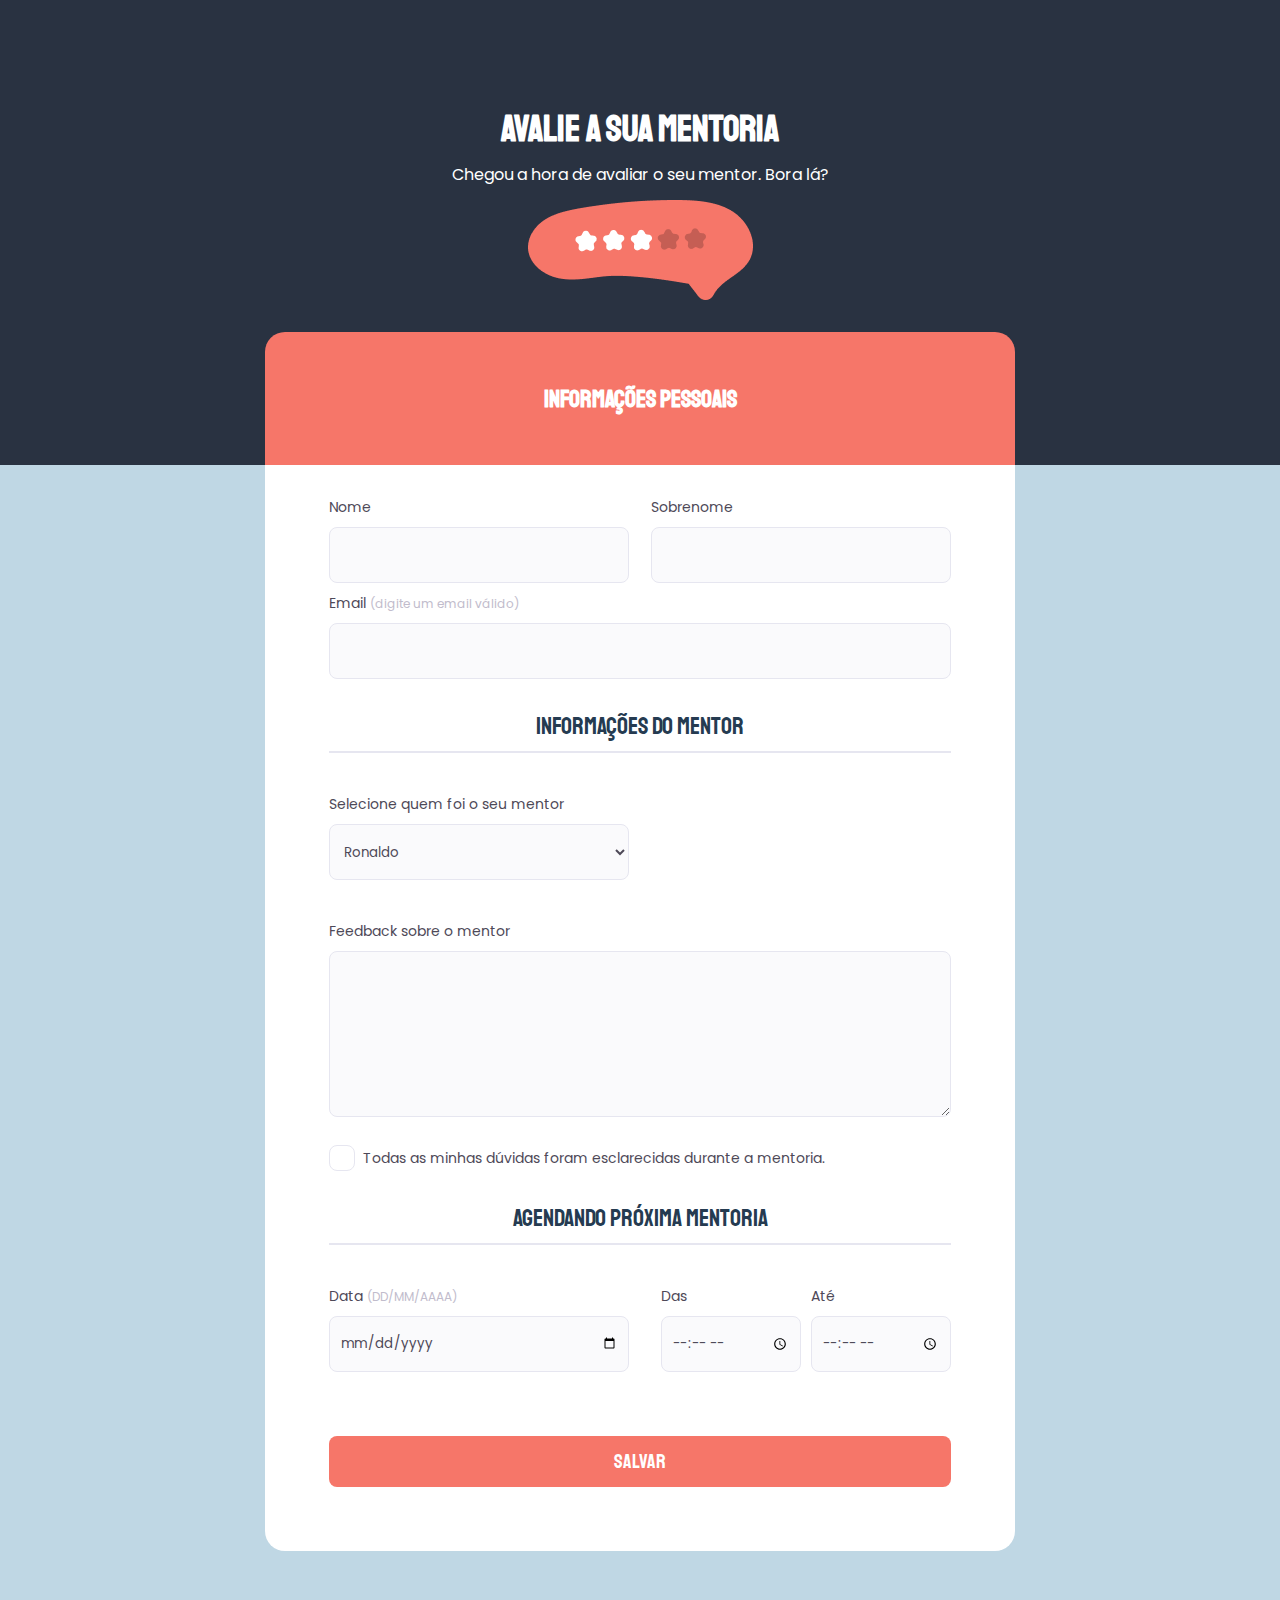
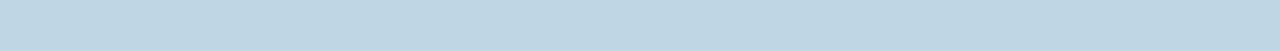
<file: formulario-avancado/index.html>
<!DOCTYPE html>
<html lang="en">
<head>
  <link rel="preconnect" href="https://fonts.googleapis.com">
  <link rel="preconnect" href="https://fonts.gstatic.com" crossorigin>

  <meta charset="UTF-8">
  <meta name="viewport" content="width=device-width, initial-scale=1.0">
  <title>Desafio Avançado</title>

  <link href="https://fonts.googleapis.com/css2?family=Poppins:ital,wght@0,100;0,200;0,300;0,400;0,500;0,600;0,700;0,800;0,900;1,100;1,200;1,300;1,400;1,500;1,600;1,700;1,800;1,900&family=Staatliches&display=swap" rel="stylesheet">

  <link rel="stylesheet" href="style.css">
</head>
<body>
  <div class="page">
    <header>
      <h1>Avalie a sua mentoria</h1>

      <p>Chegou a hora de avaliar o seu mentor. Bora lá?</p>

      <img src="images/img1.png" alt="Avaliação com estrelas">

      <div class="top">
        <h2>Informações pessoais</h2>
      </div>
    </header>

    <form id="my-form">
      <fieldset class="fieldset-wrapper">    
        <div class="col-2">
          <div class="input-wrapper">
            <label for="user-name">Nome</label>
            <input type="text" id="user-name" />
          </div>
  
          <div class="input-wrapper">
            <label for="last-user-name">Sobrenome</label>
            <input type="text" id="last-user-name" />
          </div>
        </div>

        <div class="input-wrapper">
          <label for="email">Email <span>(digite um email válido)</span></label>
          <input type="email" id="email" />
        </div>
      </fieldset>

      <fieldset class="fieldset-wrapper">
        <legend class="legend-title">Informações do mentor</legend>

        <div class="line"></div>

        <div class="input-wrapper">
          <label for="mentor">Selecione quem foi o seu mentor</label>
          <select id="mentor">
            <option value="Ronaldo">Ronaldo</option>
            <option value="Neymar">Neymar</option>
            <option value="Vampeta">Vampeta</option>
          </select>
        </div>

        <div class="input-wrapper">
          <label for="mentor-feedback">Feedback sobre o mentor</label>
          <textarea id="mentor-feedback"></textarea>
        </div>

        <div class="checkbox-wrapper">
          <input type="checkbox" id="checkbox">
          <label for="checkbox">Todas as minhas dúvidas foram esclarecidas durante a mentoria.</label>
        </div>
      </fieldset>

      <fieldset class="fieldset-wrapper">
        <legend>Agendando próxima mentoria</legend>

        <div class="line"></div>

        <div class="col-3">
          <div class="input-wrapper">
            <label for="event-data">Data <span>(DD/MM/AAAA)</span></label>
            <input type="date" id="event-data">
          </div>
  
          <div class="input-wrapper">
            <label for="event-begin">Das</label>
            <input type="time" id="event-begin">
          </div>
  
          <div class="input-wrapper">
            <label for="event-end">Até</label>
            <input type="time" id="event-end">
          </div>
        </div>
      </fieldset>

      <input 
      class="button" 
      type='submit' 
      form="my-form" 
      value="Salvar" />
    </form>
  </div>
</body>
</html>
</file>
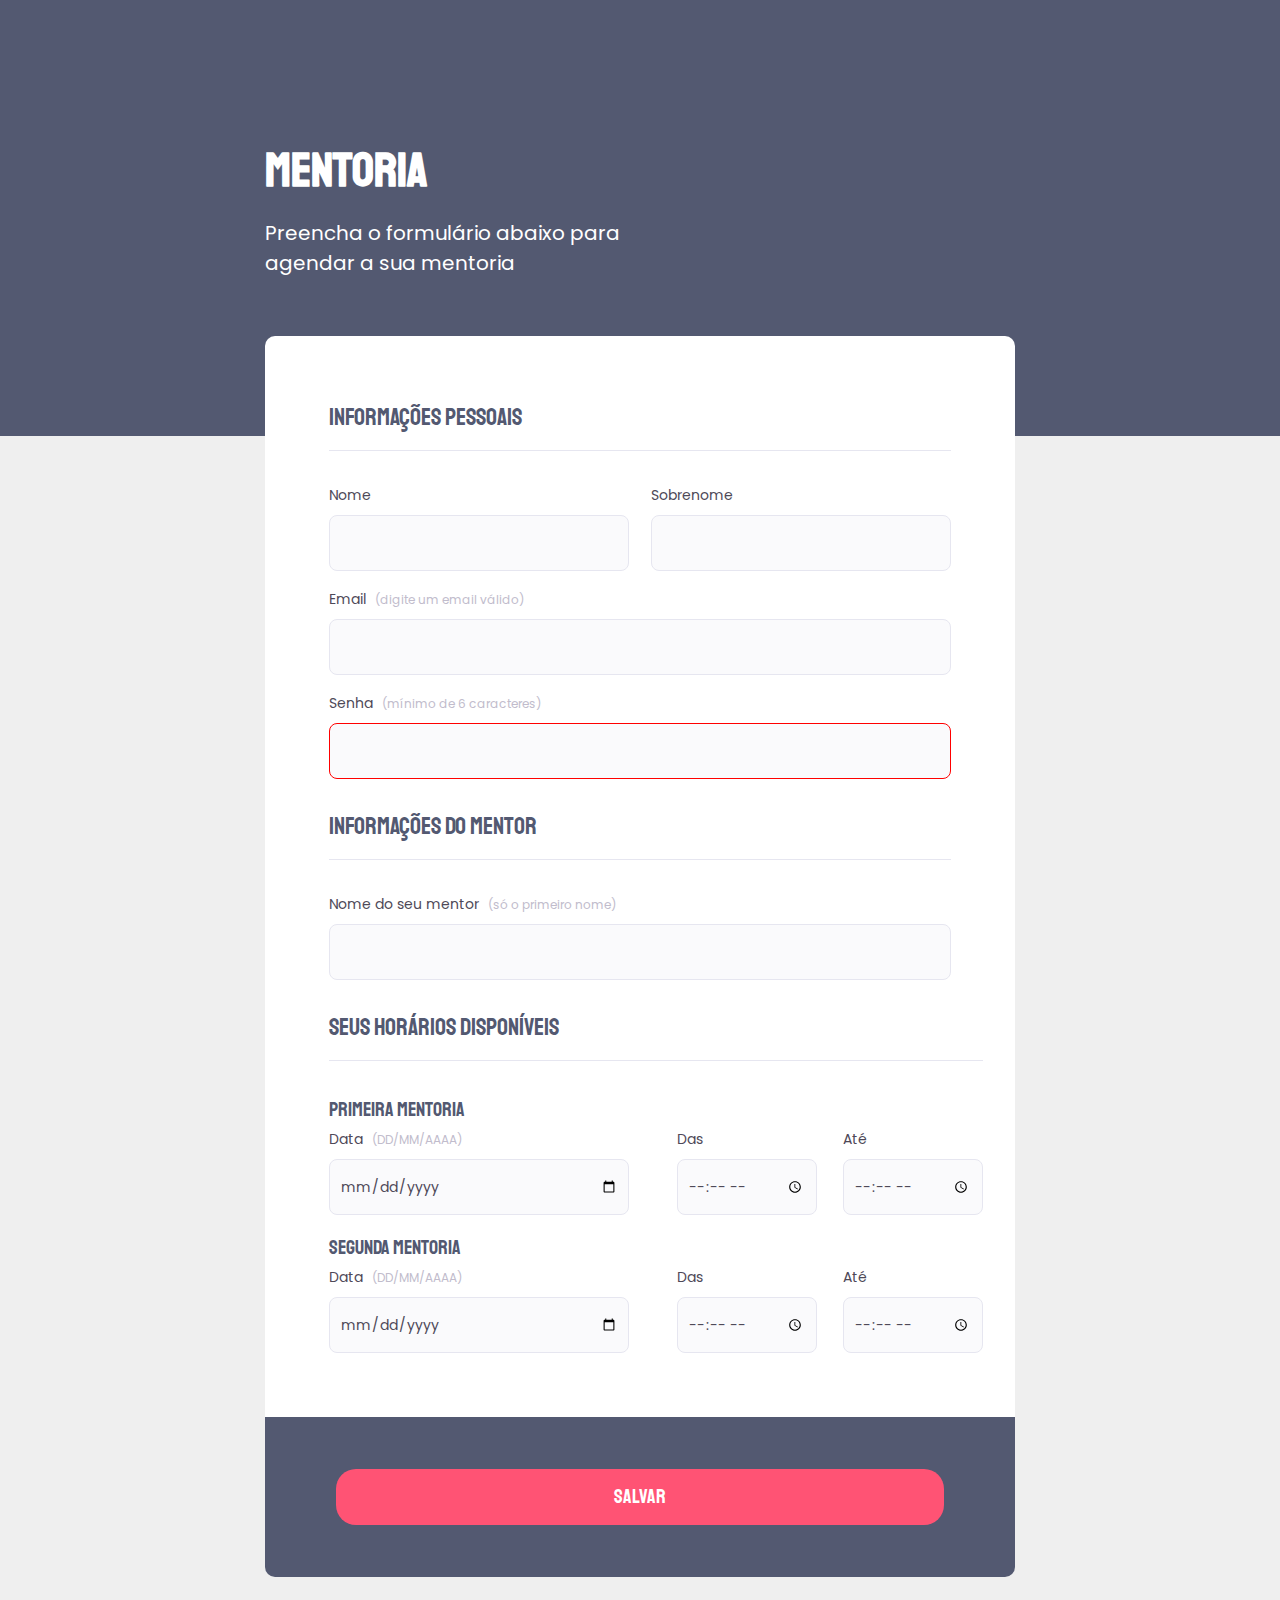
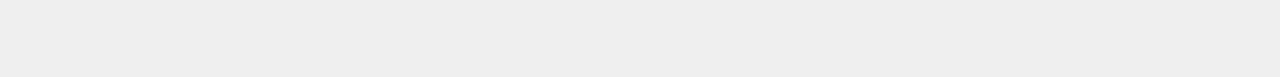
<file: formulario-intermediario/index.html>
<!DOCTYPE html>
<html lang="pt-br">

<head>
  <link rel="preconnect" href="https://fonts.googleapis.com">
  <link rel="preconnect" href="https://fonts.gstatic.com" crossorigin>

  <meta charset="UTF-8">
  <meta name="viewport" content="width=device-width, initial-scale=1.0">
  <title>Desafio intermediário</title>

  <link
    href="https://fonts.googleapis.com/css2?family=Poppins:ital,wght@0,100;0,200;0,300;0,400;0,500;0,600;0,700;0,800;0,900;1,100;1,200;1,300;1,400;1,500;1,600;1,700;1,800;1,900&family=Staatliches&display=swap"
    rel="stylesheet">

  <link rel="stylesheet" href="style.css">
</head>

<body>
  <div class="page">
    <header>
      <h1>Mentoria</h1>
      <p>Preencha o formulário abaixo para agendar a sua mentoria</p>
    </header>

    <form id="my-form">
      <fieldset class="fieldset-wrapper">
        <legend>Informações Pessoais</legend>

        <div class="input-wrapper-col-2">
          <div class="input-wrapper">
            <label for="name">Nome</label>
            <input type="text" id="name" />
          </div>

          <div class="input-wrapper">
            <label for="last-name">Sobrenome</label>
            <input type="text" id="last-name" />
          </div>
        </div>

        <div class="input-wrapper">
          <label for="email">Email <span>(digite um email válido)</span></label>
          <input type="email" id="email" />
        </div>

        <div class="input-wrapper">
          <label for="password">Senha <span>(mínimo de 6 caracteres)</span></label>
          <input 
            type="password" 
            id="password"
            required
            minlength="6" />
        </div>
      </fieldset>

      <fieldset class="fieldset-wrapper">
        <legend>Informações do mentor</legend>

        <div class="input-wrapper">
          <label for="mentor">Nome do seu mentor <span>(só o primeiro nome)</span></label>
          <input type="text" id="mentor" />
        </div>
      </fieldset>

      <fieldset class="fieldset-wrapper">
        <legend>Seus horários disponíveis</legend>

        <div class="mentorship">
          <p>Primeira Mentoria</p>

          <div class="col-3">
            <div class="input-wrapper">
              <label for="event-date">Data <span>(DD/MM/AAAA)</span></label>
              <input type="date" id="event-date" />
            </div>
  
            <div class="input-wrapper">
              <label for="event-begin">Das</label>
              <input type="time" id="event-begin" />
            </div>
  
            <div class="input-wrapper">
              <label for="event-end">Até</label>
              <input type="time" id="event-end" />
            </div>
          </div>
        </div>

        <div class="mentorship">
          <p>Segunda Mentoria</p>

          <div class="col-3">
            <div class="input-wrapper">
              <label for="event-date">Data <span>(DD/MM/AAAA)</span></label>
              <input type="date" id="event-date" />
            </div>
  
            <div class="input-wrapper">
              <label for="event-begin">Das</label>
              <input type="time" id="event-begin" />
            </div>
  
            <div class="input-wrapper">
              <label for="event-end">Até</label>
              <input type="time" id="event-end" />
            </div>
          </div>
        </div>
      </fieldset>
    </form>

    <footer>
      <input class='button' type="submit" form='my-form' value="Salvar">
    </footer>
  </div>
</body>

</html>
</file>
<file: formulario-avancado/style.css>
* {
  margin: 0;
  padding: 0;
  box-sizing: border-box;
}

body,
label,
input,
select {
  font-family: "Poppins", sans-serif;
}

body {
  background: #BFD7E4;
}

body::before {
  content: '';
  background: #293241;

  width: 100%;
  height: 465px;

  position: absolute;
  top: 0;
  left: 0;
  z-index: -1;
}

.page {
  width: 750px;
  margin: 0 auto;
}

header {
  display: flex;
  flex-direction: column;
  align-items: center;
}

header h1 {
  font-family: "Staatliches", sans-serif;
  font-size: 36px;
  color: #FFFFFF;

  margin-top: 107px;
}

header p {
  font-size: 16px;
  color: #FFFFFF;
  line-height: 46px;
  margin-bottom: 2px;
}

header .top {
  background: #F67669;
  border-radius: 20px 20px 0 0;
  width: 750px;
  height: 133px;

  display: flex;
  flex-direction: row;
  justify-content: center;

  margin-top: 32px;
}

header h2 {
  font-family: "Staatliches", sans-serif;
  font-size: 24px;
  line-height: 34px;
  color: #FFFFFF;

  margin: 50px 0;
}

form {
  width: 750px;
  background: #FFFFFF;
  padding: 0 64px;
  border-radius: 0 0 20px 20px;
  margin-bottom: 100px;

  display: flex;
  flex-direction: column;
}

.fieldset-wrapper {
  border: none;
  display: flex;
  flex-direction: column;
  margin-top: 30px;
  gap: 8px;
}

.fieldset-wrapper legend {
  font-family: "Staatliches", sans-serif;
  font-size: 24px;
  line-height: 34px;
  color: #253B51;

  margin: 0 auto;
}

.fieldset-wrapper .line {
  width: 100%;
  height: 0;
  margin-top: 8px;
  margin-bottom: 31px;
  border: 1px solid #E6E6F0;
}

.input-wrapper {
  display: flex;
  flex-direction: column;
}

.input-wrapper label,
.checkbox-wrapper label {
  font-size: 14px;
  line-height: 24px;
  color: #4E4958;

  margin: 0 0 8px;
}

.input-wrapper label span {
  font-size: 12px;
  line-height: 20px;
  color: #C1BCCC;
}

.input-wrapper label span:hover {
  color: #94909c;
  font-weight: bold;
}

.input-wrapper input,
.input-wrapper textarea,
.input-wrapper select {
  width: 100%;
  height: 56px;
  border-radius: 8px;
  background: #FAFAFC;
  border: 1px solid #E6E6F0;

  padding: 10px;
  color: #4E4958;
}

.input-wrapper select {
  width: 300px;
  display: block;
  margin-bottom: 31px;
}

.input-wrapper textarea {
  height: 166px;
  margin-bottom: 20px;
}

.col-2 {
  display: flex;
  gap: 22px;
}

.col-2 > div:nth-child(1) {
  width: 300px;
}

.col-2 > div:nth-child(2) {
  width: 300px;
}

.checkbox-wrapper label{
  display: flex;
  align-items: center;
  gap: 8px;

  margin: 0;
}

.checkbox-wrapper label::before {
  content: '';
  width: 24px;
  height: 24px;
  border: 1px solid #E6E6F0;
  border-radius: 8px;
}

.checkbox-wrapper input:checked + label::before {
  background-image: url("data:image/svg+xml,%3Csvg width='24' height='24' viewBox='0 0 24 24' fill='none' xmlns='http://www.w3.org/2000/svg'%3E%3Cg clip-path='url(%23clip0_7015_23)'%3E%3Cpath d='M9 16.17L4.83 12L3.41 13.41L9 19L21 7L19.59 5.59L9 16.17Z' fill='%2342D3FF'/%3E%3C/g%3E%3Cdefs%3E%3CclipPath id='clip0_7015_23'%3E%3Crect width='24' height='24' fill='white'/%3E%3C/clipPath%3E%3C/defs%3E%3C/svg%3E%0A");
}

.checkbox-wrapper {
  position: relative;
}

.checkbox-wrapper input{
  position: absolute;
  top: 0;
  left: 0;
  width: 24px;
  height: 24px;
  opacity: 0;
}

.checkbox-wrapper input:focus + label::before {
  outline: 2px solid black;
}

.col-3 {
  display: flex;
}

.col-3 > div:nth-child(1) {
  width: 300px;
}

.col-3 > div:nth-child(2) {
  width: 140px;
  margin-left: 32px;
  margin-right: 10px;
}

.col-3 > div:nth-child(3) {
  width: 140px;
}

.button {
  display: flex;
  justify-content: center;

  margin: 64px 0;

  border: none;
  border-radius: 8px;
  height: 51px;
  background: #F67669;

  font-family: "Staatliches", sans-serif;
  font-size: 20px;
  line-height: 26px;
  color: #FFFFFF;
}
</file>
<file: formulario-intermediario/style.css>
* {
  margin: 0;
  padding: 0;
  box-sizing: border-box;
}

body, label, input {
  font-family: "Poppins", sans-serif; 
}

body {
  background: #EFEFEF;
}

body::before {
  content: '';
  width: 100%;
  height: 436px;
  background: #535971;

  position: absolute;
  top: 0;
  left: 0;
  z-index: -1;
}

.page {
  margin: 0 auto;
  width: 750px;
}

header {
  color: #FFFFFF;

  margin-top: 140px;
}

header h1 {
  font-family: "Staatliches", sans-serif;
  font-size: 48px;
}

header p {
  font-size: 20px;
  width: 417px;

  margin-top: 18px;
}

form {
  background: #FFFFFF;
  border-radius: 10px 10px 0 0;
  padding: 64px;
  margin-top: 58px;
  display: flex;
  flex-direction: column;
  gap: 30px;
}

fieldset {
  border: none;
}

.fieldset-wrapper {
  display: flex;
  flex-direction: column;
  gap: 16px;
}

fieldset legend {
  font-family: "Staatliches", sans-serif;
  font-size: 24px;
  line-height: 34px;
  color: #535971;

  padding-bottom: 16px;

  margin-bottom: 32px;

  width: 100%;
  border-bottom: 1px solid #E6E6F0;
}

.input-wrapper {
  display: flex;
  flex-direction: column;
  width: 100%;
}

.input-wrapper label {
  font-size: 14px;
  line-height: 24px;
  color: #4E4958;

  margin-bottom: 8px;
}

.input-wrapper label span {
  font-size: 12px;
  line-height: 20px;
  color: #C1BCCC;

  margin-left: 5px;
}

.input-wrapper label span:hover {
  color: #908c99;
  font-weight: bold;
}

.input-wrapper input {
  height: 56px;

  background: #FAFAFC;
  border: 1px solid #E6E6F0;
  border-radius: 8px;

  padding: 0 10px;

  font-size: 14px;
  line-height: 24px;
  color: #4E4958;
}

.input-wrapper-col-2 {
  display: flex;
  gap: 22px;
}

.mentorship p {
  font-family: "Staatliches", sans-serif;
  font-size: 20px;
  line-height: 34px;
  color: #535971;

  width: 140px;
}

.col-3 {
  display: flex;
  gap: 16px;
}

.col-3 > div:nth-child(1) {
  width: 300px
}

.col-3 > div:nth-child(2) {
  width: 140px;
  margin-left: 32px;
  margin-right: 10px;
}

.col-3 > div:nth-child(3) {
  width: 140px;
}

footer {
  background: #535971;
  border-radius: 0 0 10px 10px;
  height: 160px;

  display: flex;
  flex-direction: column;
  justify-content: center;
  align-items: center;

  margin-bottom: 100px;
}

footer .button {
  height: 56px;
  width: 608px;

  background: #FF5374;
  border: 0;
  border-radius: 20px;
  
  font-family: "Staatliches", sans-serif;
  font-size: 20px;  
  line-height: 26px;
  color: #FFFFFF;
}

footer .button:hover {
  background: #d63e5c;
}

input:invalid {
  border: 1px solid red;
}
</file>
